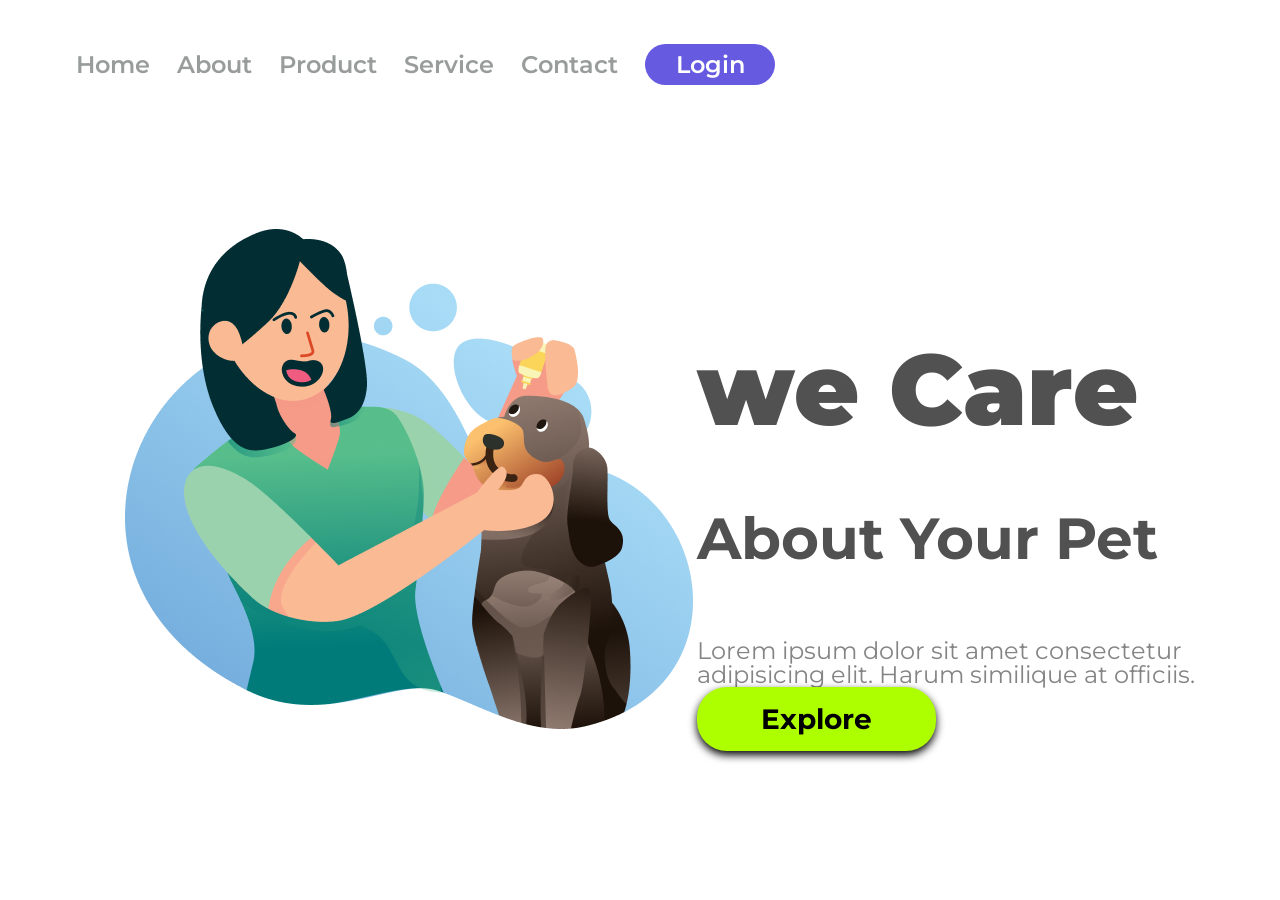
<file: index.html>
<!DOCTYPE html>
<html lang="pt-br">

<head>
    <meta charset="UTF-8">
    <meta name="viewport" content="width=device-width, initial-scale=1.0">
    <link rel="stylesheet" href="./styles.css">
    <title>We Care</title>
    <link rel="preconnect" href="https://fonts.googleapis.com">
    <link rel="preconnect" href="https://fonts.gstatic.com" crossorigin>
    <link href="https://fonts.googleapis.com/css2?family=Montserrat:ital@1&display=swap" rel="stylesheet">

</head>



<body>
    <header>
        <a class="link-header">Home</a>
        <a class="link-header">About</a>
        <a class="link-header">Product</a>
        <a class="link-header">Service</a>
        <a class="link-header">Contact</a>
        <button class="button-header">Login</button>
    </header>
    <main>
        <img src="./Illustration 2.png" alt="we-care-lo" class="logo-image">
        <section>
            <h1> we Care </h1>
            <h2> About Your Pet </h2>
            <p> Lorem ipsum dolor sit amet consectetur adipisicing elit. Harum similique at officiis. 
            </p>
            <button class="button-main"> Explore </button>
        </section>
    </main>


</body>

</html>
</file>
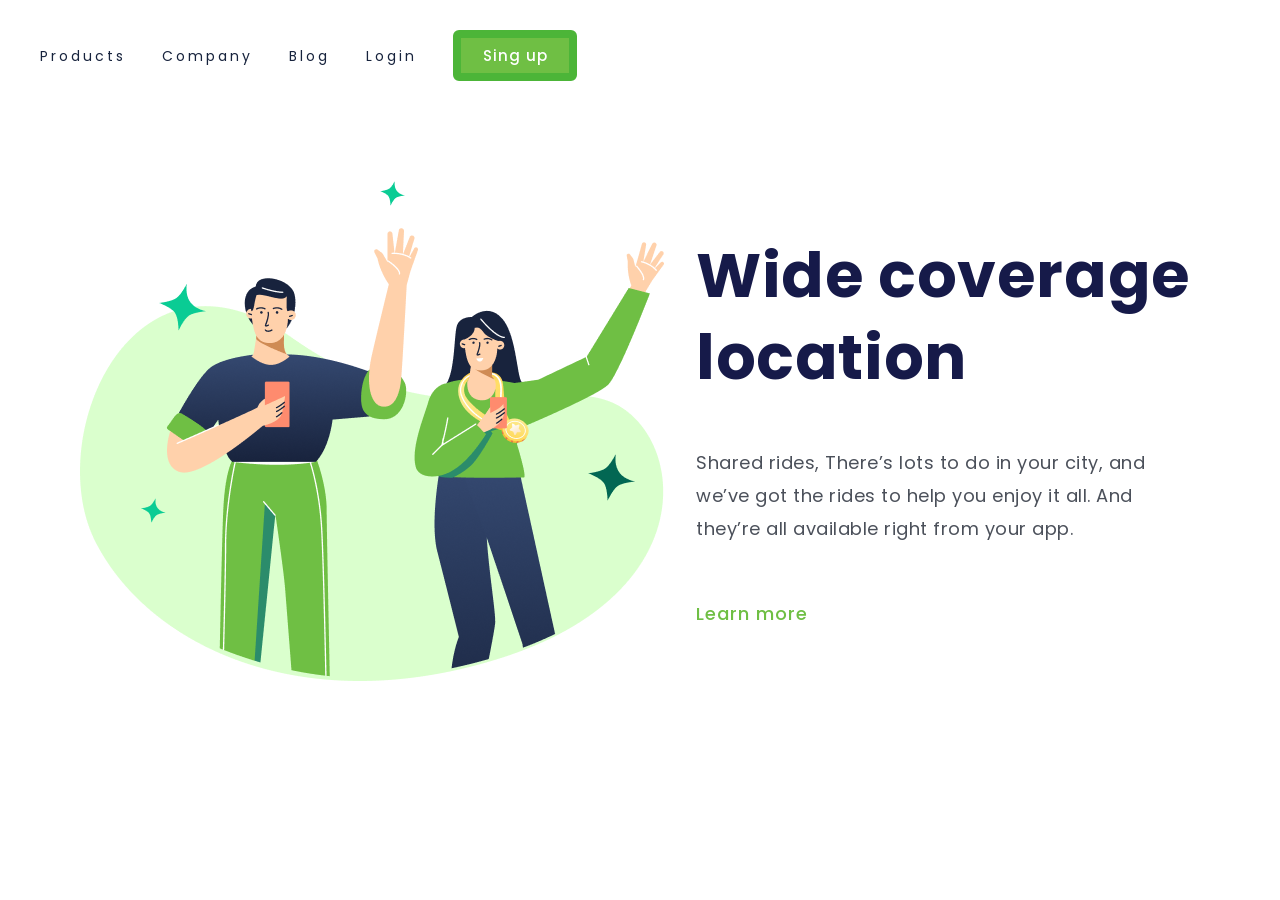
<file: desafio.html>
<!DOCTYPE html>
<html lang="pt-br">

<head>
    <meta charset="UTF-8">
    <meta name="viewport" content="width=device-width, initial-scale=1.0">
    <link rel="stylesheet" href="./desafio.css">
    <title> Desafio-01 </title>
    <link rel="preconnect" href="https://fonts.googleapis.com">
    <link rel="preconnect" href="https://fonts.gstatic.com" crossorigin>
    <link href="https://fonts.googleapis.com/css2?family=Poppins:wght@100;400;500;700&display=swap" rel="stylesheet">


</head>


<body>
    <header>
        <a class="link-menu">Products</a>
        <a class="link-menu">Company</a>
        <a class="link-menu">Blog</a>
        <a class="link-menu">Login</a>
        <button class="button-sing-up"> Sing up </button>
    </header>
    <main>
        <div class="container">
            <img src="./logo.png.png" alt="logo" class="logo">
            <div>
                <h1>Wide coverage
                    location</h1>
                <p>Shared rides, There’s lots to do in your city, and we’ve got the rides to help you enjoy it all. And
                    they’re all available right from your app.</p>
                <button class="button-learn-more">Learn more</button>
            </div>

        </div>
    </main>




</body>

</html>
</file>
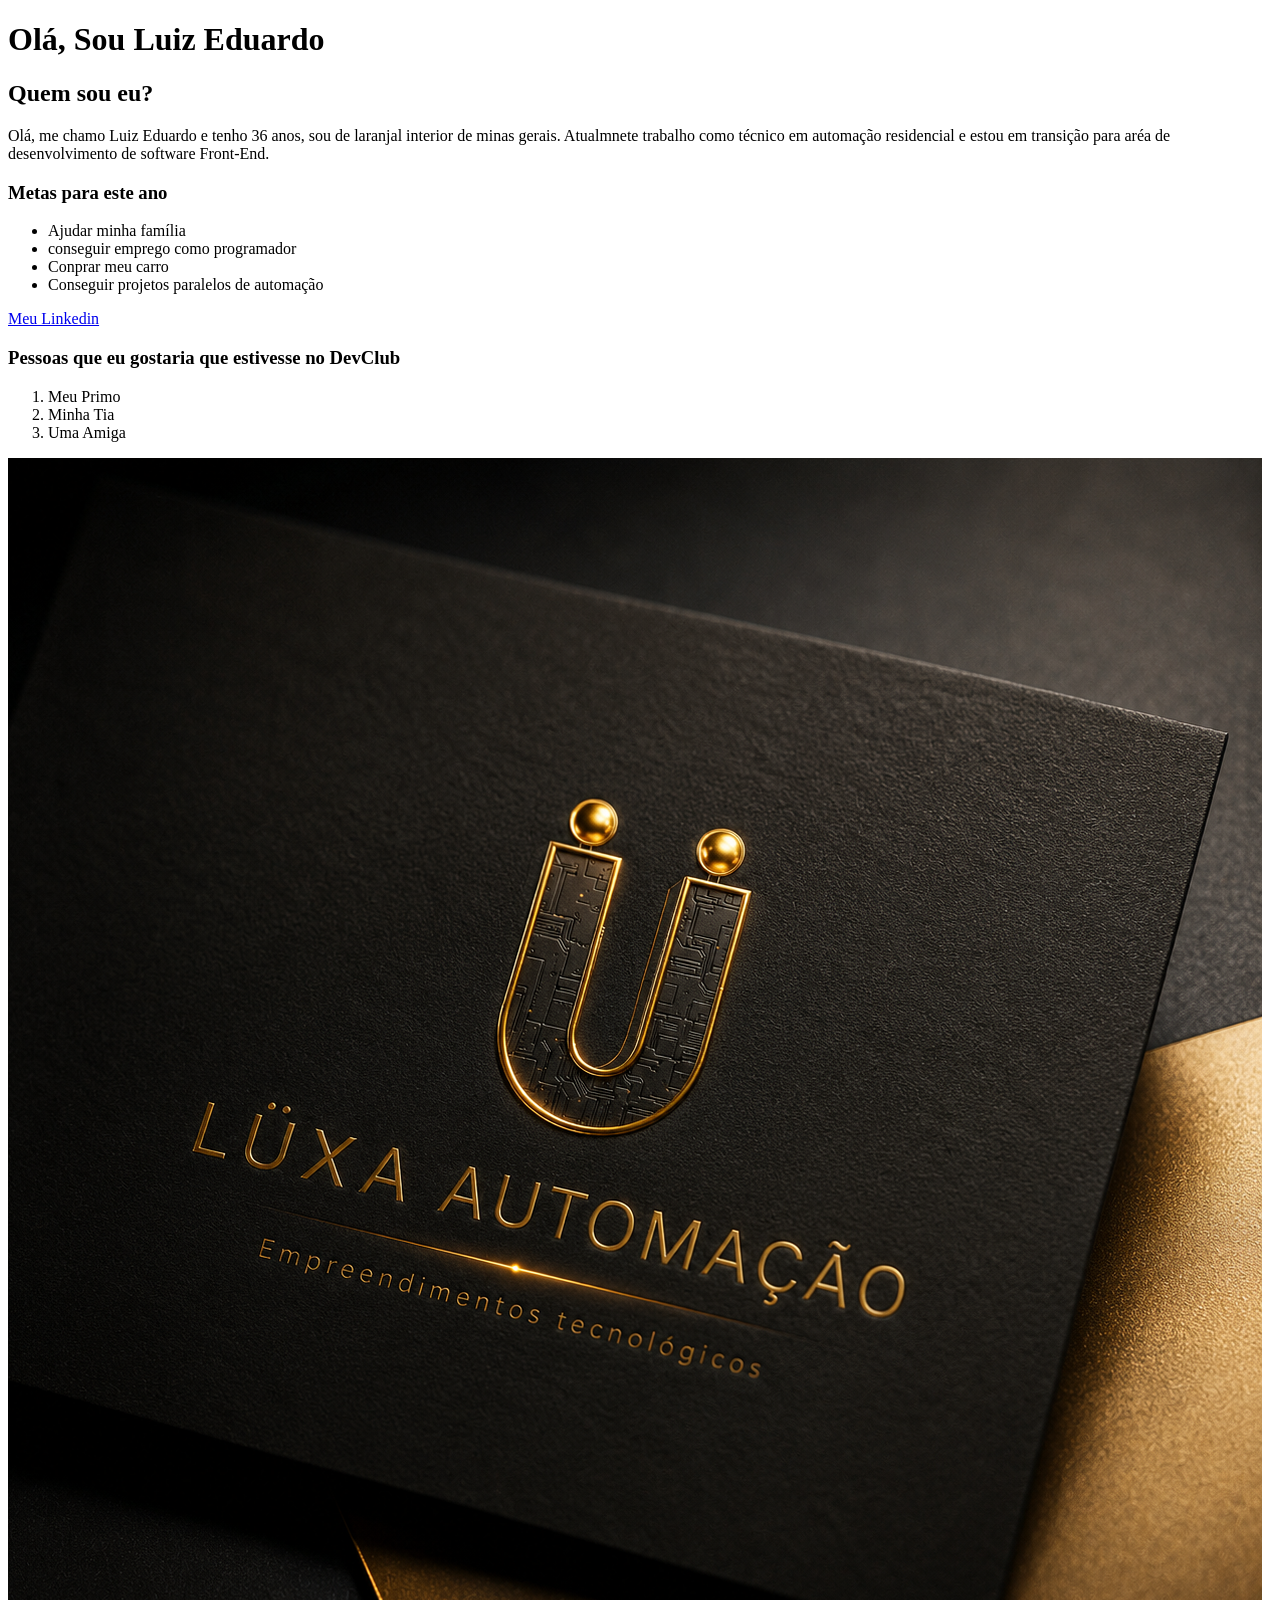
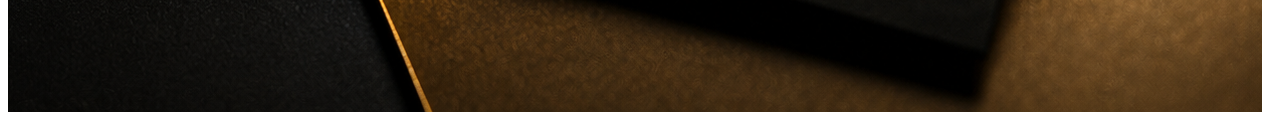
<file: luiz.html>
<!DOCTYPE html>
<html lang="en">

<head>
    <meta charset="UTF-8">
    <meta name="viewport" content="width=device-width, initial-scale=1.0">
    <title> Minha Primeira Página </title>
</head>

<body>
    <h1> Olá, Sou Luiz Eduardo </h1>
    <h2> Quem sou eu? </h2>
    <p> Olá, me chamo Luiz Eduardo e tenho 36 anos, sou de laranjal interior de minas gerais. Atualmnete trabalho como
        técnico em automação residencial e estou em transição para aréa de desenvolvimento de software Front-End. </p>
    <h3> Metas para este ano </h3>
    <ul>

        <li> Ajudar minha família </li>
        <li> conseguir emprego como programador </li>
        <li> Conprar meu carro </li>
        <li> Conseguir projetos paralelos de automação </li>

    </ul>

    <a href="https://www.linkedin.com/in/luizeduardojob/" target="blank"> Meu Linkedin </a>
    <h3> Pessoas que eu gostaria que estivesse no DevClub </h3>
    <ol>
        <li> Meu Primo </li>
        <li> Minha Tia </li>
        <li> Uma Amiga </li>



    </ol>

    <img src="./post insta.png" alt="foto-da-minha-empresa" />












</body>

</html>
</file>
<file: styles.css>
* {
    font-family: "Montserrat", sans-serif;
    margin: 0;
    padding: 0;
}

header {
    margin: 44px 0px 144px 76px;
}

.link-header {
    font-weight: 600;
    font-size: 24px;
    line-height: 29px;
    color: #989D9C;
    cursor: pointer;
    margin-right: 23px;
}

.button-header {
    background: #665AE1;
    border-radius: 20.5px;
    width: 130px;
    height: 41px;
    border: none;
    font-weight: 600;
    font-size: 24px;
    line-height: 29px;
    color: #FFFFFF;
    cursor: pointer;
}

.logo-image {
    width: 568px;
    height: 500px;
    margin-left: 125px;
    display: inline-block;


}


section {
    ;

    display: inline-block;
}

H1 {
    font-weight: 900;
    font-size: 100px;
    line-height: 100px;
    color: #515151;
    



}

H2 {
    font-weight: 500px;
    font-size: 58PX;
    line-height: 200PX;
    color: #515151;
    




}

p {
    font-weight: 400;
    font-size: 24px;
    line-height: 24px;
    color: #848484;
    width: 515px;






}

.button-main {
    background: #adff00;
    border-radius: 30px;
    width: 239px;
    height: 64px;
    border: none;
    cursor: pointer;
    filter: drop-shadow(0px 4px 4px);
    font-weight: 700;
    font-size: 28px;
    line-height: 34px;
    color: #000000;
   margin-bottom: 20px;




}
</file>
<file: desafio.css>
@import url('https://fonts.googleapis.com/css2?family=Poppins:wght@100;400;500;700&display=swap');

* {
    margin: 0;
    padding: 0;
    box-sizing: border-box;
    font-family: "Poppins", sans-serif;


}

header {
    margin-top: 30px;
    margin-left: 40px;

}

.link-menu {
    font-family: Poppins;
    font-weight: 400;
    font-size: 14px;
    margin-right: 32px;
    color: #17233D;
    line-height: 21px;
    letter-spacing: 03px;
    text-align: center;
    cursor: pointer;

}

.button-sing-up {
    background: #6FBF44;
    border: 8px solid #4CB538;
    border-radius: 6px;
    width: 124px;
    height: 51px;
    cursor: pointer;
    font-weight: 500;
    font-size: 15px;
    line-height: 24px;
    letter-spacing: 1px;
    color: #ffffff;




}

.container {
    display: flex;
    /* ativa o Flexbox */
    align-items: center;
    /* alinha verticalmente ao centro */
    gap: 20px;
    margin-left: 80px;
    margin-top: 100px;
    margin-bottom: 30px;

    h1 {

        font-weight: 500px;
        font-size: 62px;
        line-height: 82px;
        letter-spacing: 0.6px;
        color: #161A49;

    }

    p {

        font-weight: 400;
        font-size: 18px;
        line-height: 33px;
        letter-spacing: 0.5px;
        color: #4b505a;
        width: 493px;
        margin-top: 47px;
        margin-bottom: 55px;





    }

    .button-learn-more {

        font-weight: 500;
        font-size: 18px;
        line-height: 27px;
        letter-spacing: 1px;
        color: #6FBF44;
        cursor: pointer;
        background: transparent;
        border: none;



    }
</file>
